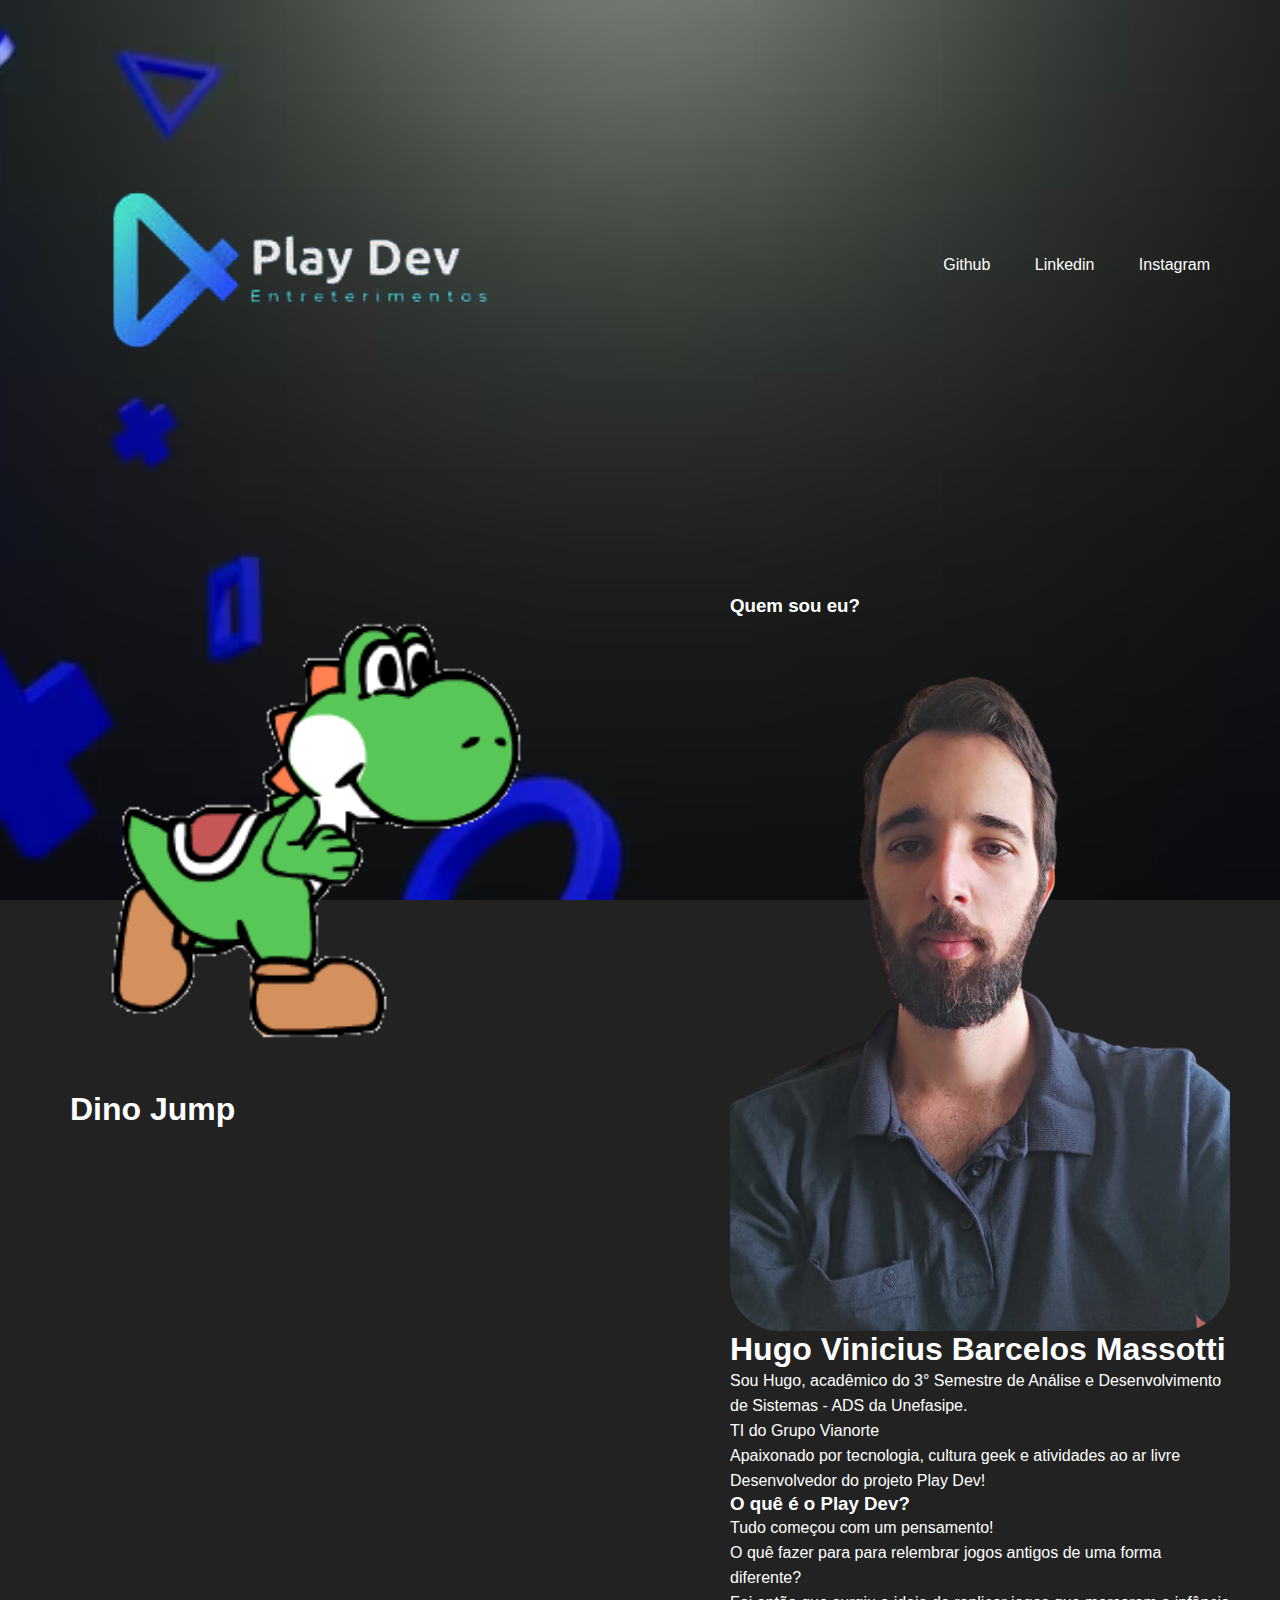
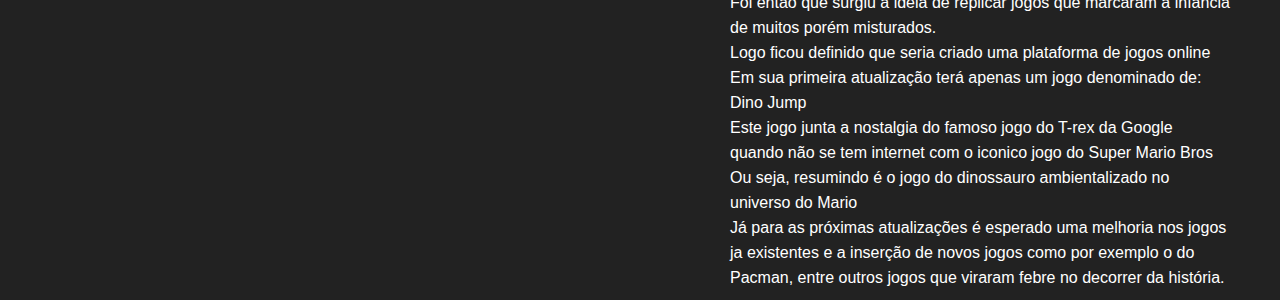
<file: index.html>
<html lang="pt-br">
    <head>
        <meta charset="utf-8">
        <title>Projeto Interdiciplinar II</title>
        <link href="./styles.css" rel="stylesheet">
    </head>
    <body>        
        <header>
            <div>
                <img src="./Untitled_logo_1_free-file-removebg-preview (1).png" class="logo">
            </div>  
            <ul>
                <a href="https://github.com/sniker92"><li>Github</li></a>
                <a href="https://www.linkedin.com/in/hugo-massotti-759b1321a/"><li>Linkedin</li></a>
                <a href="https://www.instagram.com/barceloshugo/"><li>Instagram</li></a>
            </ul>
        </header>
        <main>
            <div>
                <div>
                    <div>
                        <img src="./12530.gif">
                        <ul>
                            <a href="file:///C:/xampp/htdocs/Projetos/PI-II/dinojump.html"><li><h1>Dino Jump</h1></li></a>
                        </ul>
                    </div>
                </div>
            </div>
            <div>
                <div>
                    <h3>Quem sou eu?</h3>
                    <img src="./foto sem fundoo .png">   
                </div>
                <div>
                    
                    <h1>Hugo Vinicius Barcelos Massotti</h1>
                    <p>Sou Hugo, acadêmico do 3° Semestre de Análise e Desenvolvimento de Sistemas - ADS da Unefasipe.</p>
                    <p>TI do Grupo Vianorte</p>
                    <p>Apaixonado por tecnologia, cultura geek e atividades ao ar livre</p>
                    <p>Desenvolvedor do projeto Play Dev!</p>

                    <h3>O quê é o Play Dev?</h3>
                    <p>Tudo começou com um pensamento!</p>
                    <p>O quê fazer para para relembrar jogos antigos de uma forma diferente?</p>
                    <p>Foi então que surgiu a ideia de replicar jogos que marcaram a infância de muitos porém misturados.</p>
                    <p>Logo ficou definido que seria criado uma plataforma de jogos online</p>
                    <p>Em sua primeira atualização terá apenas um jogo denominado de: Dino Jump</p>
                    <p>Este jogo junta a nostalgia do famoso jogo do T-rex da Google quando não se tem internet com o iconico jogo do Super Mario Bros</p>
                    <p>Ou seja, resumindo é o jogo do dinossauro ambientalizado no universo do Mario</p>
                    <p>Já para as próximas atualizações é esperado uma melhoria nos jogos ja existentes e a inserção de novos jogos como por exemplo o do Pacman, entre outros jogos que viraram febre no decorrer da história.</p>
                    
                </div>        
            </div>           
        </main>
         
    </body>
</html>
</file>
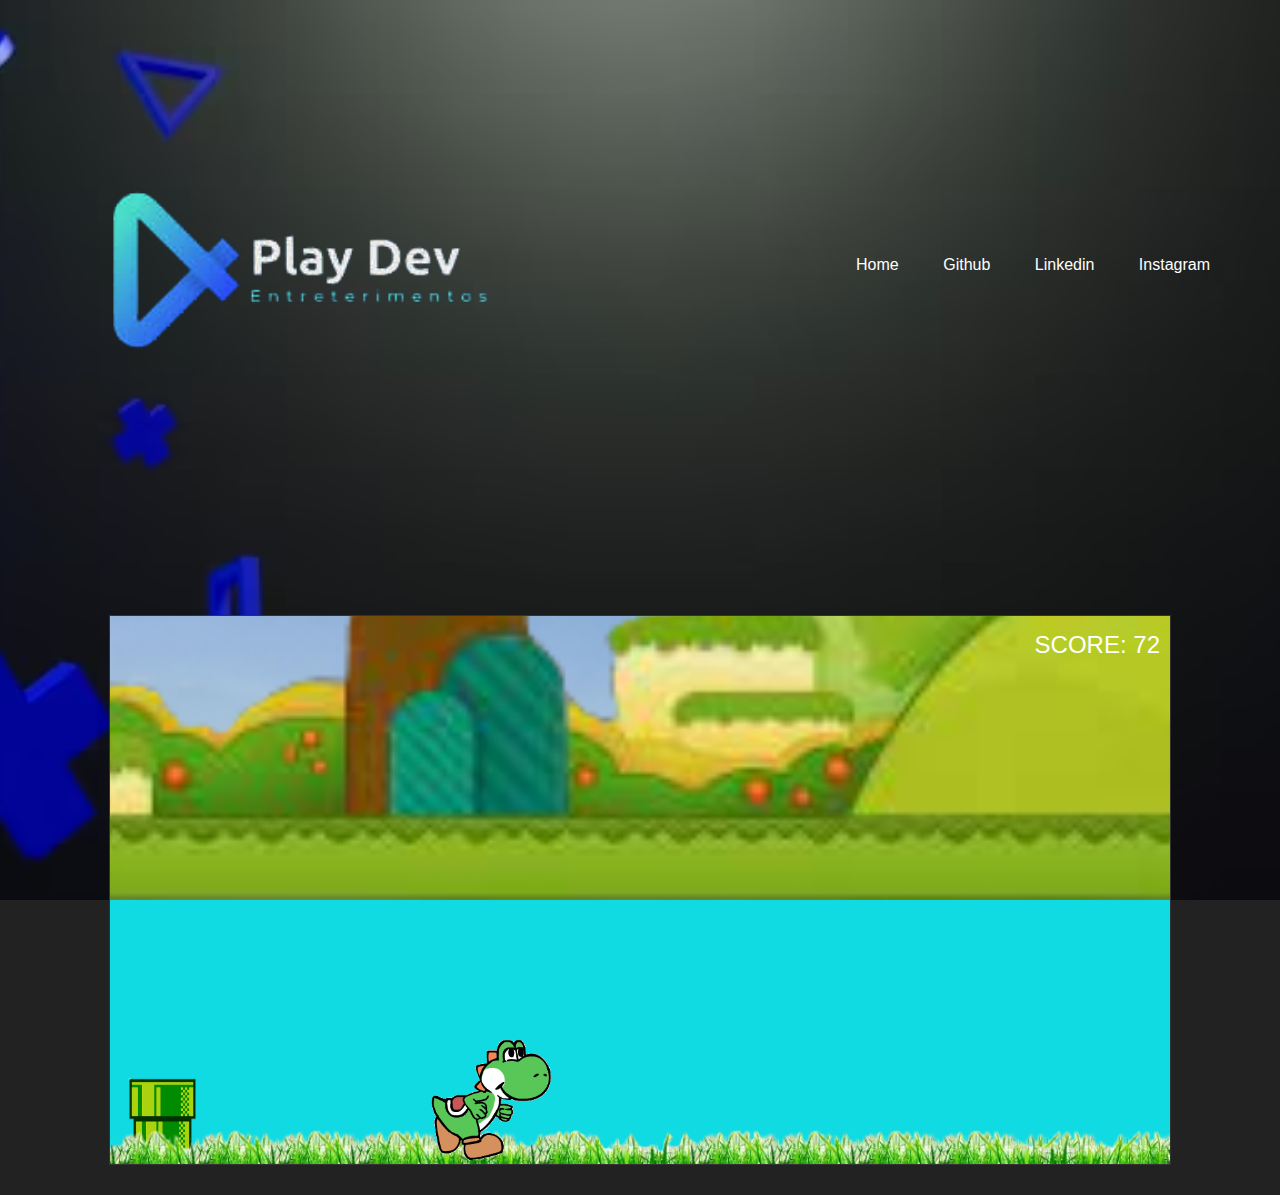
<file: dinojump.html>
<html lang="pt-br"> 

    <head>
        <meta charset="utf-8"> 
        <meta name="viewport" content="width=device-width, initial-scale=1.0"> 

        <link href="./dinojump.css" rel="stylesheet"> 
        <script src="./dinojump.js" defer></script> 
        <script src="https://code.jquery.com/jquery-1.11.2.min.js" type="text/javascript"></script> 

        <title>Play DEV</title> 

    </head>

    <body>
        <header> 
            
            <div>
                <img src="./Untitled_logo_1_free-file-removebg-preview (1).png" class="logo">
            </div>  
            <ul>
                <a href="file:///C:/xampp/htdocs/Projetos/PI-II/index.html"><li>Home</li></a>
                <a href="https://github.com/sniker92"><li>Github</li></a>
                <a href="https://www.linkedin.com/in/hugo-massotti-759b1321a/"><li>Linkedin</li></a>
                <a href="https://www.instagram.com/barceloshugo/"><li>Instagram</li></a>
            </ul>
            
        </header>        

        <main>
        
            <div class="game-board">

                <img src="./Pipe_2-removebg-preview (1).png" class="pipe">
                <span class="score"></span>
                <img src="./grama1-removebg-preview (1).png" class="grama">
                <img src="./grama1-removebg-preview (1).png" class="grama1">
                <img src="./grama1-removebg-preview (1).png" class="grama2">
                <img src="./grama1-removebg-preview (1).png" class="grama3">
                <img src="./grama1-removebg-preview (1).png" class="grama4">
                <img src="./grama1-removebg-preview (1).png" class="grama4">
                <img src="./grama1-removebg-preview (1).png" class="grama6">
                <img src="./grama1-removebg-preview (1).png" class="grama7">
                <img src="./grama1-removebg-preview (1).png" class="grama8">
                <img src="./grama1-removebg-preview (1).png" class="grama9">
                <img src="./12530.gif" class="dino">

            </div>

        </main>
       
    </body>
</html>
</file>
<file: styles.css>
* {
    margin: 0;
    padding: 0;
    box-sizing: border-box;
}
body{
    background-color: rgb(34, 34, 34);
    background-image: url("./icone-de-botao-de-geometria-de-jogo-flutuando-na-ilustracao-3d-de-fundo-renderizando-o-resumo-do-papel-de-parede-para-o-jogador_42100-4244.avif");
    background-repeat: no-repeat;
    background-attachment: fixed;
    background-position: center;
    background-size: cover;
    color:white;
    font-family: 'Segoe UI', Tahoma, Geneva, Verdana, sans-serif;
    max-width: 1200px;
    margin: 0 auto;
    padding: 10px;
}
header{
    display: flex;
    flex-direction: row;
    justify-content: space-between;
    align-items: center;
}
li{
    display: inline-block;
    margin: 20px;
}
a{
    color: white
}
a:hover{
    color: rgb(143, 81, 143)
}
main{
    display: flex;
    flex-direction: row;
    justify-content: space-between;
    margin-top: 75px;
}
img{
    width: 500px;
    border-radius: 50px;
    margin-top: 10px;
}
p{
    max-width: 500px;
    line-height: 25px;
}
</file>
<file: dinojump.css>
* {
    margin: 0;
    padding: 0;
    box-sizing: border-box;
}
body{
    background-color: rgb(34, 34, 34);
    background-image: url("./icone-de-botao-de-geometria-de-jogo-flutuando-na-ilustracao-3d-de-fundo-renderizando-o-resumo-do-papel-de-parede-para-o-jogador_42100-4244.avif");
    background-repeat: no-repeat;
    background-attachment: fixed;
    background-position: center;
    background-size: cover;
    color:white;
    font-family: 'Segoe UI', Tahoma, Geneva, Verdana, sans-serif;
    max-width: 1200px;
    margin: 0 auto;
    padding: 10px;
}
header{
    display: flex;
    flex-direction: row;
    justify-content: space-between;
    align-items: center;
}
li{
    display: inline-block;
    margin: 20px;
}
a{
    color: white
}
a:hover{
    color: rgb(143, 81, 143)
}
main{
    display: flex;
    flex-direction: row;
    justify-content: space-between;
    margin-top: 75px;
}
img{
    width: 500px;
    border-radius: 50px;
    margin-top: 10px;
}
p{
    max-width: 500px;
    line-height: 25px;
}

.game-board {
    background-color: rgb(17, 219, 226);
    background-image: url("./baixados__8_-removebg-preview-removebg-preview-removebg-preview\ \(1\).png");
    background-repeat: no-repeat;
    background-attachment: fixed;
    background-position: center;
    background-size: cover;
    width: 90%;
    height: 550px;
    border: 1px solid #333;
    margin: 20px auto;
    position: relative;
    overflow: hidden;
}
.score {
    position: absolute;
    top: 15px;
    right: 10px;
    font-size: x-large;
}
.pipe {
    position: absolute;
    bottom: -25px;
    width: 105px;
    height: 135px;
    background-size: 35px;
    background-repeat: no-repeat;
    animation: pipe-animation 1.8s infinite linear;
}
.dino {
    width: 150px;
    position: absolute;
    bottom: -10px;
    left: 300px;
    
}
.jump {
    animation: jump 2300ms ease-out;
}
.grama {
    width: 250px;
    position: absolute;
    bottom: -65px;
    left: 0px;
}
.grama1 {
    width: 250px;
    position: absolute;
    bottom: -65px;
    left: 80px;
}
.grama2 {
    width: 250px;
    position: absolute;
    bottom: -65px;
    left: 160px;
}
.grama3 {
    width: 250px;
    position: absolute;
    bottom: -65px;
    left: 240px; 
}
.grama4 {
    width: 250px;
    position: absolute;
    bottom: -65px;
    left: 420px;
}
.grama5 {
    width: 500px;
    position: absolute;
    bottom: -65px;
    left: 240px;
}
.grama6 {
    width: 250px;
    position: absolute;
    bottom: -65px;
    left: 580px;
}
.grama7 {
    width: 250px;
    position: absolute;
    bottom: -65px;
    left: 660px;
}
.grama8 {
    width: 250px;
    position: absolute;
    bottom: -65px;
    left: 740px;
}
.grama9 {
    width: 250px;
    position: absolute;
    bottom: -65px;
    left: 820px;
}
@keyframes pipe-animation {
    from {
        right: -80px;
    }

    to {
        right: 100%;
    }
}
@keyframes jump {

    0% {
        bottom: 0;
    }

    10% {
        bottom: 130px;
    }

    20% {
        bottom: 130px;
    }

    30% {
        bottom: 130px;
    }
    
    40% {
        bottom: 130px;
    }

    50% {
        bottom: 130px;
    }

    60% {
        bottom: 130px;
    }

    70% {
        bottom: 0;
    }

    80% {
        bottom: 0;
    }

    90% {
        bottom: 0;
    }

    100% {
        bottom: 0;
    }
}
</file>
